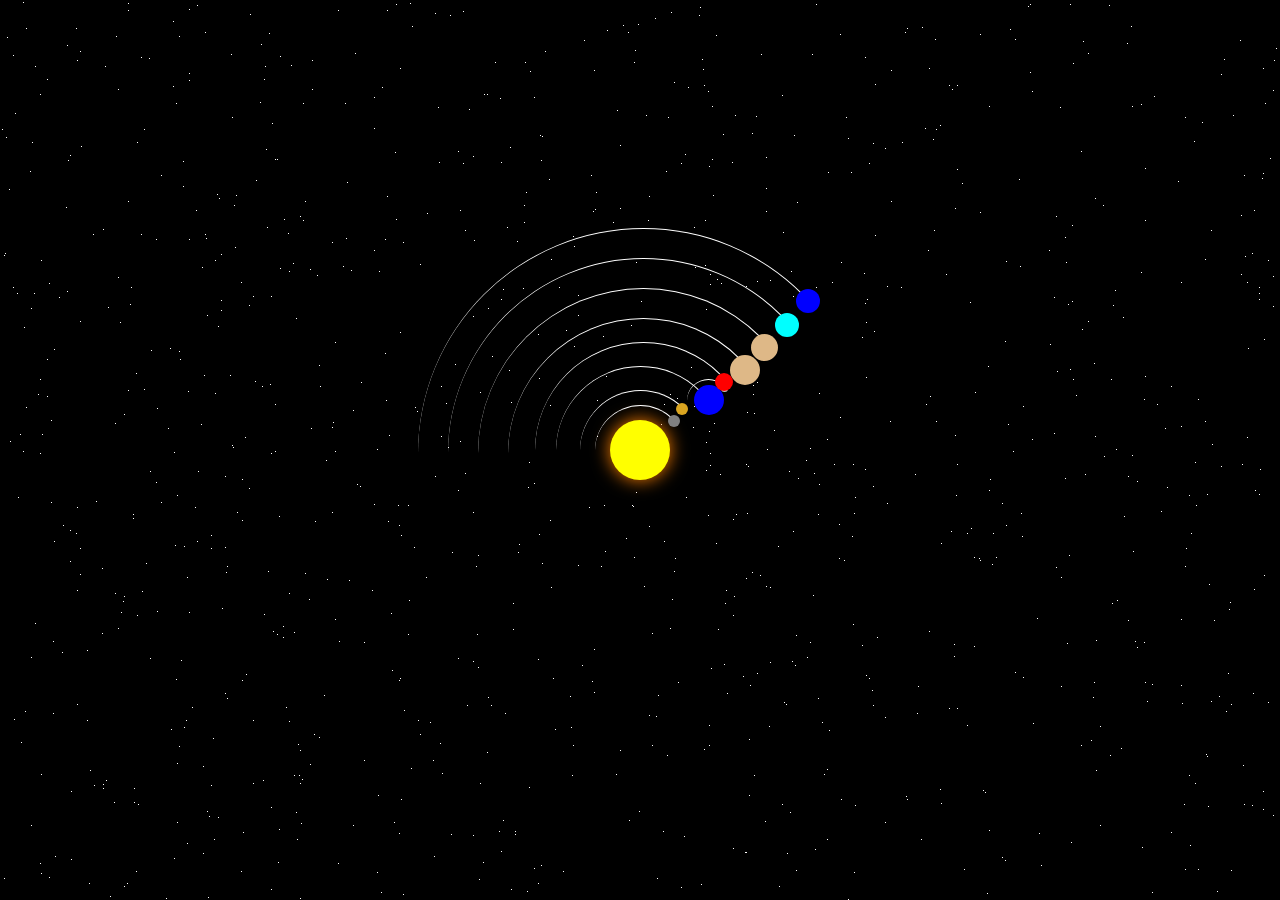
<file: solar-system.html>
<!DOCTYPE html>
<html lang="en">
<head>
    <meta charset="UTF-8">
    <meta name="viewport" content="width=device-width, initial-scale=1.0">
    <title>Document</title>
    <style>
body {
    margin: 0;
    height: 100vh;
    display: flex;
    align-items: center;
    justify-content: center;
    background-color: black;
    overflow: hidden;
}
.container {
    font-size: 6px;
    width: 40em;
    height: 40em;
    position: relative;
}
img{
    height: 130%;
    width: 130%;
}
.sun {
    display: flex;
    align-items: center;
    justify-content: center;
    position: absolute;
    top: 15em;
    left: 15em;
    width: 10em;
    height: 10em;
    border-radius: 50%;
    box-shadow: 0 0 3em rgb(255, 128, 0);
  background-color: yellow;
    animation: orbit 50s linear infinite;
}
.mercury,
.venus,
.earth,
.moon,
.mars,
.jupiter,
.saturn,
.uranus,
.neptune,
.pluto {
    position: absolute;
    border-style: solid;
    border-color: white transparent transparent transparent;
    border-width: 0.1em 0.1em 0 0;
    border-radius: 50%;
}
.mercury {
    top: 12.5em;
    left: 12.5em;
    width: 15em;
    height: 15em;
    animation: orbit 68.7s linear infinite;
}

.venus {
    top: 10em;
    left: 10em;
    width: 20em;
    height: 20em;
    animation: orbit 48.7s linear infinite;
}

.earth {
    top: 6em;
    left: 6em;
    width: 28em;
    height: 28em; 
    animation: orbit 36.5s linear infinite;   
}
.moon {
    top: 2em;
    right: -1em;
    width: 7em;
    height: 7em; 
    animation: orbit 2.7s linear infinite;
}
.mars {
    top: 2em;
    left: 2.5em;
    width: 36em;
    height: 36em; 
    animation: orbit 26.5s linear infinite;
}
.jupiter {
    top: -2em;
    left: -2em;
    width: 45em;
    height: 45em; 
    animation: orbit 21s linear infinite;
}
.saturn {
    top: -7em;
    left: -7em;
    width: 55em;
    height: 55em; 
    animation: orbit 17s linear infinite;
}
.uranus {
    top: -12em;
    left: -12em;
    width: 65em;
    height: 65em; 
    animation: orbit 19s linear infinite;
}
.neptune {
    top: -17em;
    left: -17em;
    width: 75em;
    height: 75em; 
    animation: orbit 15s linear infinite;
}
.pluto {
    top: -22em;
    left: -22em;
    width: 85em;
    height: 85em; 
    animation: orbit 18s linear infinite;
}

.mercury::before,
.venus::before,
.earth::before,
.moon::before,
.mars::before,
.jupiter::before,
.saturn::before,
.uranus::before,
.neptune::before,
.pluto::before{
    content: '';
    position: absolute;
    border-radius: 50%;
    animation: orbit 30s linear infinite;
}
.mercury::before {
    top: 1.5em;
    right: 0.8em;
    width: 2em;
    height: 2em;
    background-color: grey;
    background-size: cover;
}
.venus::before {
    top: 2em;
    right: 2em;
    width: 2em;
    height: 2em;
    /* background-image: url('./images/venus.png'); */
    background-color: goldenrod;
    background-size: cover;
}
.earth::before {
    top: 3em;
    right: 0em;
    width: 5em;
    height: 5em;
    /* background-image: url('./images/earth.png'); */
    background-color: blue;
    background-size: cover;
}

.moon::before {
    top: 0.8em;
    right: 0.2em;
    width: 1.2em;
    height: 1.2em;
    /* background-image: url('./images/moon.png'); */
    background-color: silver;
    background-size: cover;
}
.mars::before {
    top: 5em;
    right: 3em;
    width: 3em;
    height: 3em;
    /* background-image: url('./images/mars.png'); */
    background-color: red;
    background-size: cover;
}
.jupiter::before {
    top: 6em;
    right: 3em;
    width: 5em;
    height: 5em;
    /* background-image: url('./images/jupiter.png'); */
    background-color: burlywood;
    background-size: cover;
}
.saturn::before {
    top: 7.5em;
    right: 5em;
    width: 4.5em;
    height: 4.5em;
    /* background-image: url('./images/saturn.png'); */
    background-color: burlywood;
    background-size: cover;
}
.uranus::before {
    top: 9em;
    right: 6.5em;
    width: 4em;
    height: 4em;
    /* background-image: url('./images/uranus.png'); */
    background-color: cyan;
    background-size: cover;
}
.neptune::before {
    top: 10em;
    right: 8em;
    width: 4em;
    height: 4em;
    /* background-image: url('./images/neptune.png'); */
    background-color: blue;
    background-size: cover;
}
.pluto::before {
    top: 11em;
    right: 10em;
    width: 4em;
    height: 4em;
    background-image: url('./images/pluto.png');
    background-size: cover;
}

.star {
    position: absolute;
    background-color: white;
    border-radius: 50%;
    z-index: -1;
}

@keyframes orbit {
    to {
        transform: rotate(360deg);
    }
}
    </style>
</head>
<body>
    <div class="container">
        <div class="sun"></div>
        <div class="mercury"></div>
        <div class="venus"></div>
            <div class="earth">
                <div class="moon"></div>
            </div>
            <div class="mars"></div>
            <div class="jupiter"></div>
            <div class="saturn"></div>
            <div class="uranus"></div>
            <div class="neptune"></div>
    </div>

    <script>
        function createStars() {
  const container = document.querySelector("body");
  for (let i = 0; i < 1000; i++) {
    // Increase the number of stars to 1000
    const star = document.createElement("div");
    star.className = "star";
    star.style.width = ".1px";
    star.style.height = ".1px";
    star.style.top = Math.random() * 100 + "%";
    star.style.left = Math.random() * 100 + "%";
    container.appendChild(star);
  }
}
createStars();
    </script>
</body>
</html>
</file>
